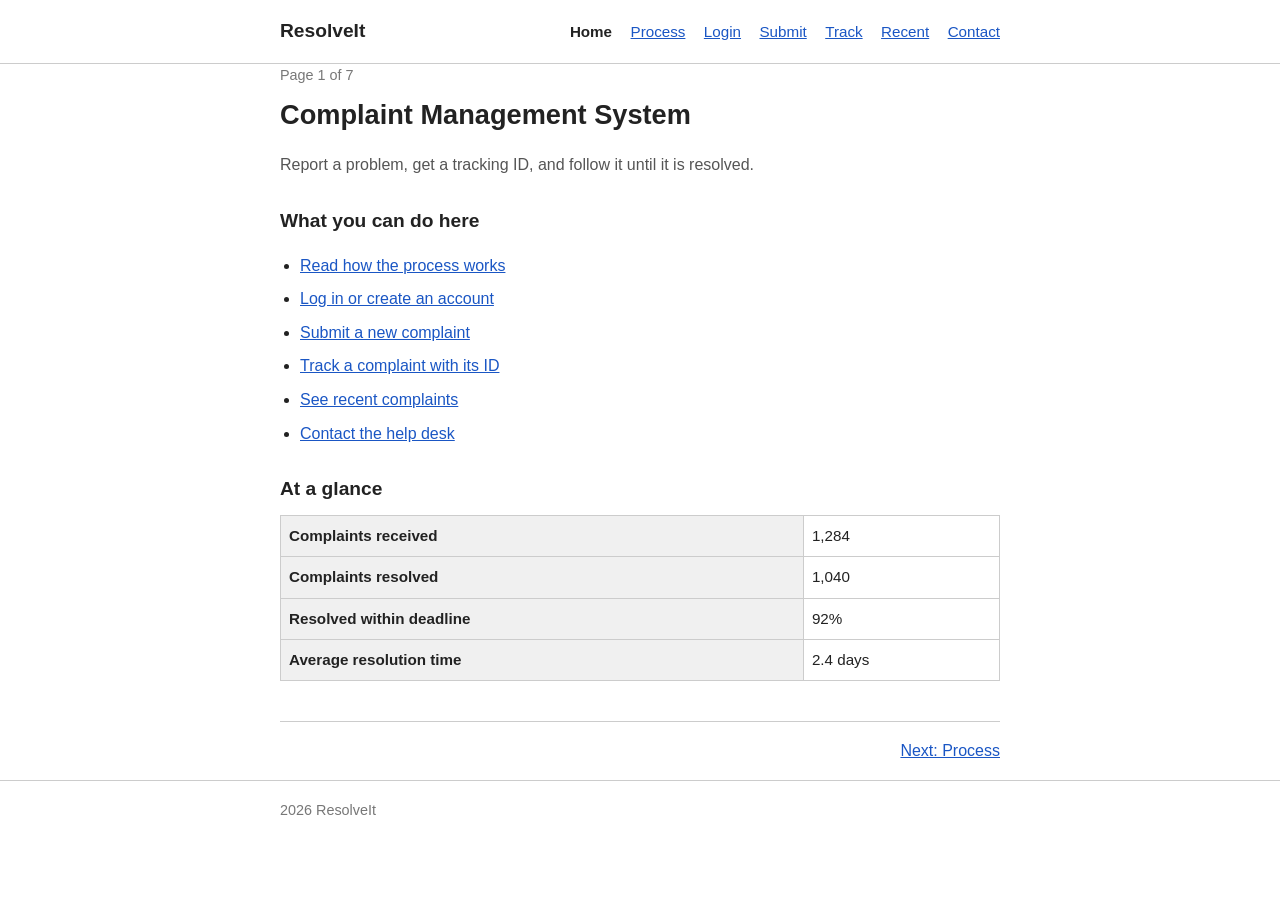
<file: index.html>
<!DOCTYPE html>
<html lang="en">
<head>
  <meta charset="UTF-8">
  <meta name="viewport" content="width=device-width, initial-scale=1.0">
  <title>Home | ResolveIt</title>
  <link rel="stylesheet" href="style.css">
</head>
<body>

  <header class="site-header">
    <div class="wrap">
      <a href="index.html" class="logo">ResolveIt</a>
      <nav class="menu">
        <a href="index.html" class="here">Home</a>
        <a href="process.html">Process</a>
        <a href="login.html">Login</a>
        <a href="submit.html">Submit</a>
        <a href="track.html">Track</a>
        <a href="recent.html">Recent</a>
        <a href="contact.html">Contact</a>
      </nav>
    </div>
  </header>

  <main class="wrap">
    <p class="step-label">Page 1 of 7</p>
    <h1>Complaint Management System</h1>
    <p class="intro">Report a problem, get a tracking ID, and follow it until it is resolved.</p>

    <h2>What you can do here</h2>
    <ul class="plain">
      <li><a href="process.html">Read how the process works</a></li>
      <li><a href="login.html">Log in or create an account</a></li>
      <li><a href="submit.html">Submit a new complaint</a></li>
      <li><a href="track.html">Track a complaint with its ID</a></li>
      <li><a href="recent.html">See recent complaints</a></li>
      <li><a href="contact.html">Contact the help desk</a></li>
    </ul>

    <h2>At a glance</h2>
    <table>
      <tr><th>Complaints received</th><td>1,284</td></tr>
      <tr><th>Complaints resolved</th><td>1,040</td></tr>
      <tr><th>Resolved within deadline</th><td>92%</td></tr>
      <tr><th>Average resolution time</th><td>2.4 days</td></tr>
    </table>

    <div class="pager">
      <span></span>
      <a href="process.html">Next: Process </a>
    </div>
  </main>

  <footer class="site-footer">
    <div class="wrap"> 2026 ResolveIt</div>
  </footer>

</body>
</html>
</file>
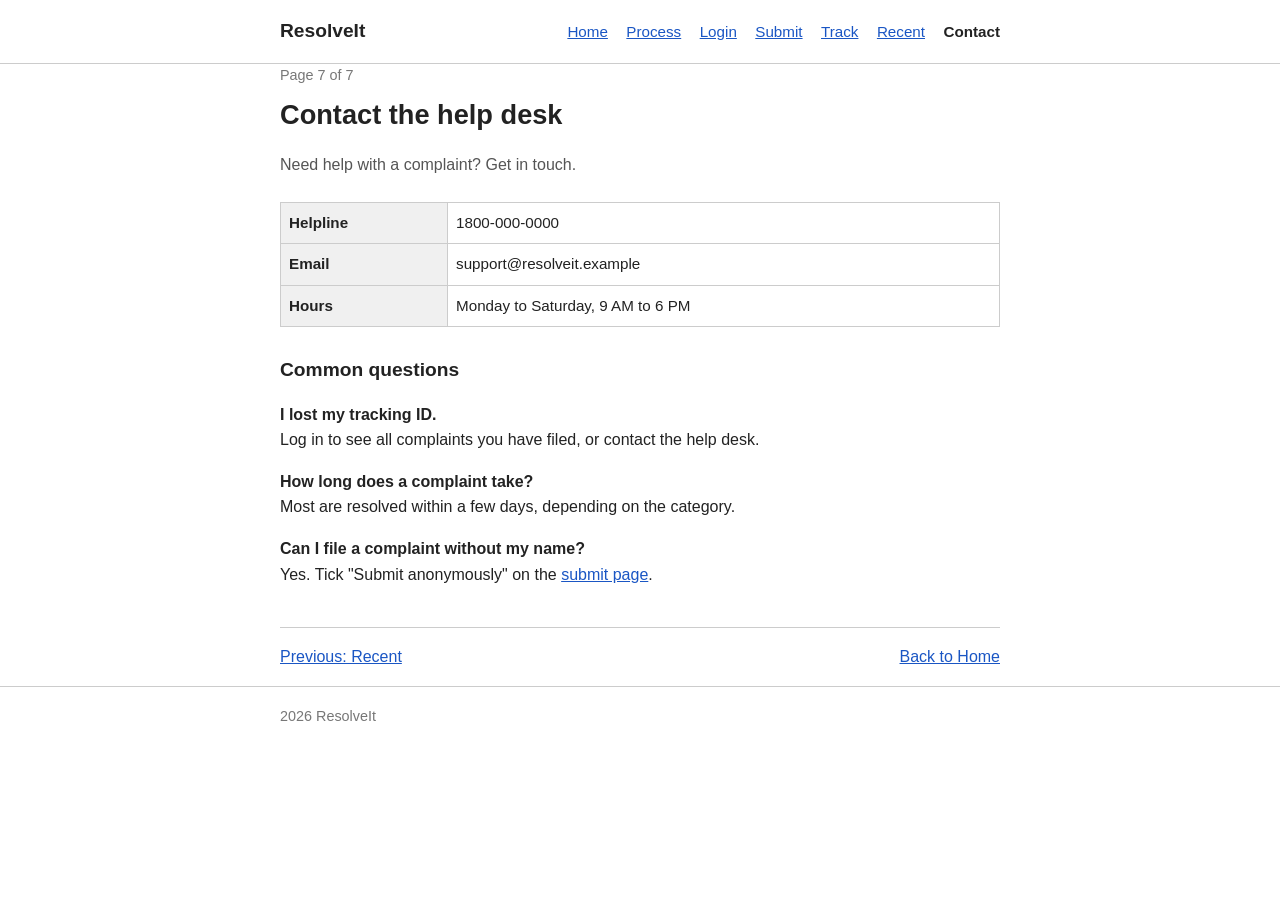
<file: contact.html>
<!DOCTYPE html>
<html lang="en">
<head>
  <meta charset="UTF-8">
  <meta name="viewport" content="width=device-width, initial-scale=1.0">
  <title>Contact | ResolveIt</title>
  <link rel="stylesheet" href="style.css">
</head>
<body>

  <header class="site-header">
    <div class="wrap">
      <a href="index.html" class="logo">ResolveIt</a>
      <nav class="menu">
        <a href="index.html">Home</a>
        <a href="process.html">Process</a>
        <a href="login.html">Login</a>
        <a href="submit.html">Submit</a>
        <a href="track.html">Track</a>
        <a href="recent.html">Recent</a>
        <a href="contact.html" class="here">Contact</a>
      </nav>
    </div>
  </header>

  <main class="wrap">
    <p class="step-label">Page 7 of 7</p>
    <h1>Contact the help desk</h1>
    <p class="intro">Need help with a complaint? Get in touch.</p>

    <table>
      <tr><th>Helpline</th><td>1800-000-0000</td></tr>
      <tr><th>Email</th><td>support@resolveit.example</td></tr>
      <tr><th>Hours</th><td>Monday to Saturday, 9 AM to 6 PM</td></tr>
    </table>

    <h2>Common questions</h2>
    <p><strong>I lost my tracking ID.</strong><br>Log in to see all complaints you have filed, or contact the help desk.</p>
    <p><strong>How long does a complaint take?</strong><br>Most are resolved within a few days, depending on the category.</p>
    <p><strong>Can I file a complaint without my name?</strong><br>Yes. Tick "Submit anonymously" on the <a href="submit.html">submit page</a>.</p>

    <div class="pager">
      <a href="recent.html"> Previous: Recent</a>
      <a href="index.html">Back to Home </a>
    </div>
  </main>

  <footer class="site-footer">
    <div class="wrap"> 2026 ResolveIt</div>
  </footer>

</body>
</html>
</file>
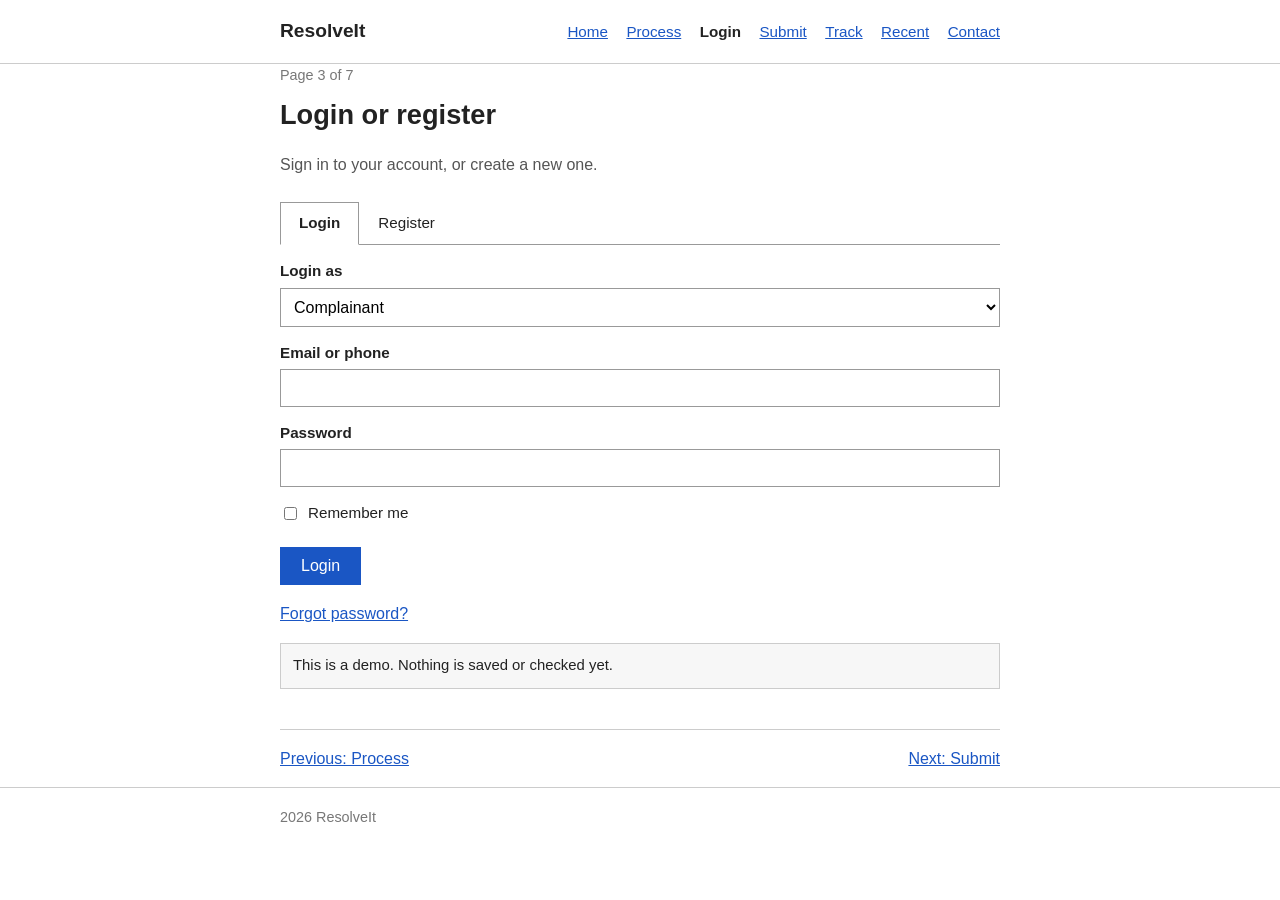
<file: login.html>
<!DOCTYPE html>
<html lang="en">
<head>
  <meta charset="UTF-8">
  <meta name="viewport" content="width=device-width, initial-scale=1.0">
  <title>Login | ResolveIt</title>
  <link rel="stylesheet" href="style.css">
</head>
<body>

  <header class="site-header">
    <div class="wrap">
      <a href="index.html" class="logo">ResolveIt</a>
      <nav class="menu">
        <a href="index.html">Home</a>
        <a href="process.html">Process</a>
        <a href="login.html" class="here">Login</a>
        <a href="submit.html">Submit</a>
        <a href="track.html">Track</a>
        <a href="recent.html">Recent</a>
        <a href="contact.html">Contact</a>
      </nav>
    </div>
  </header>

  <main class="wrap">
    <p class="step-label">Page 3 of 7</p>
    <h1>Login or register</h1>
    <p class="intro">Sign in to your account, or create a new one.</p>

    <div class="tabbed">
      <input type="radio" name="auth-tab" id="tab-login" class="tab-input" checked>
      <input type="radio" name="auth-tab" id="tab-register" class="tab-input">

      <div class="tabs">
        <label for="tab-login">Login</label>
        <label for="tab-register">Register</label>
      </div>

      <!-- Login -->
      <form class="login-form" action="#" onsubmit="return false;">
        <label for="login-role">Login as</label>
        <select id="login-role">
          <option>Complainant</option>
          <option>Staff / Officer</option>
          <option>Administrator</option>
        </select>

        <label for="login-email">Email or phone</label>
        <input type="text" id="login-email">

        <label for="login-pass">Password</label>
        <input type="password" id="login-pass">

        <label class="inline"><input type="checkbox"> Remember me</label>

        <button type="submit">Login</button>
        <p><a href="#">Forgot password?</a></p>
      </form>

      <!-- Register -->
      <form class="register-form" action="#" onsubmit="return false;">
        <label for="reg-name">Full name</label>
        <input type="text" id="reg-name">

        <label for="reg-email">Email</label>
        <input type="text" id="reg-email">

        <label for="reg-phone">Mobile number</label>
        <input type="text" id="reg-phone">

        <label for="reg-pass">Password</label>
        <input type="password" id="reg-pass">

        <label for="reg-pass2">Confirm password</label>
        <input type="password" id="reg-pass2">

        <label class="inline"><input type="checkbox"> I agree to the terms of use</label>

        <button type="submit">Create account</button>
      </form>
    </div>

    <p class="note">This is a demo. Nothing is saved or checked yet.</p>

    <div class="pager">
      <a href="process.html"> Previous: Process</a>
      <a href="submit.html">Next: Submit </a>
    </div>
  </main>

  <footer class="site-footer">
    <div class="wrap"> 2026 ResolveIt</div>
  </footer>

</body>
</html>
</file>
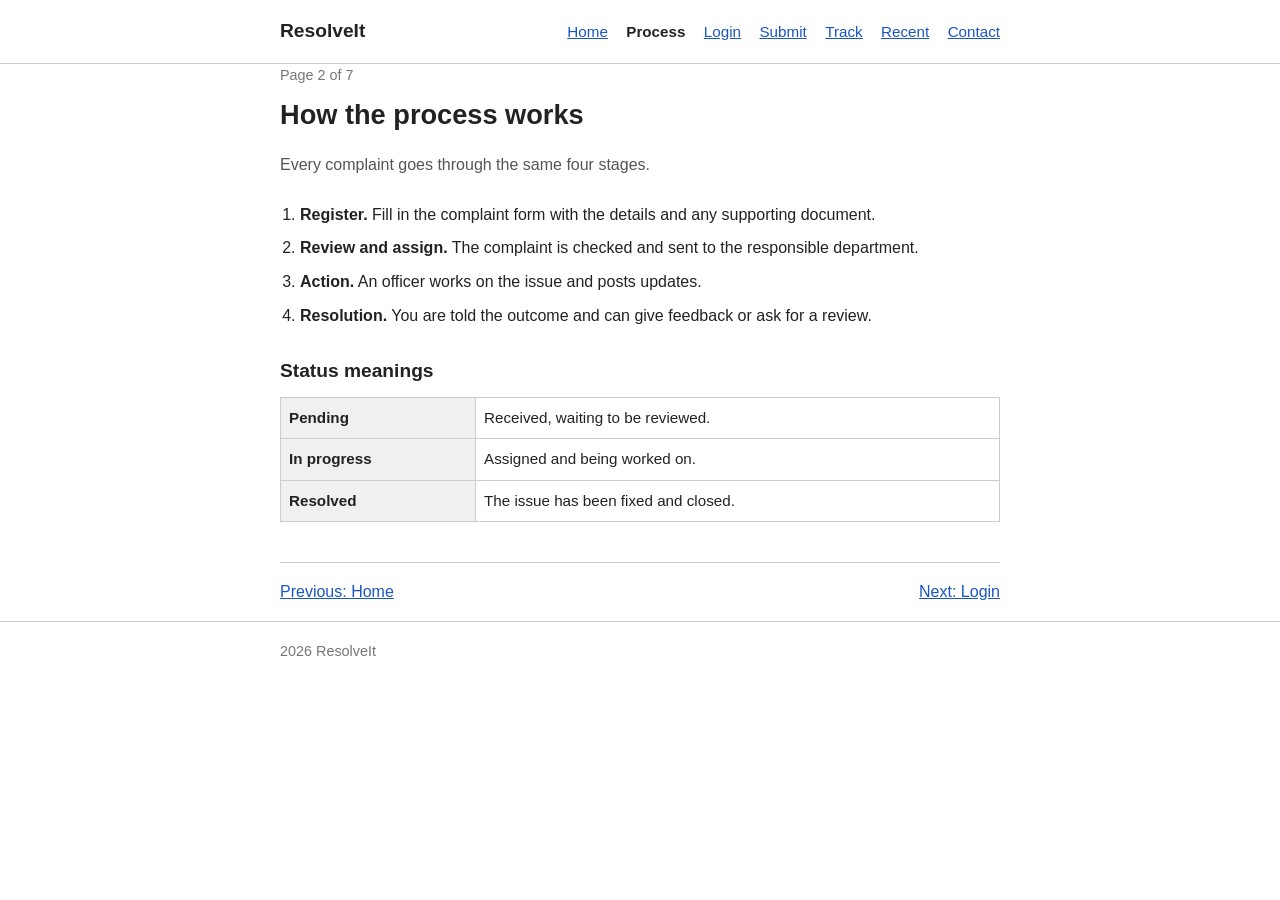
<file: process.html>
<!DOCTYPE html>
<html lang="en">
<head>
  <meta charset="UTF-8">
  <meta name="viewport" content="width=device-width, initial-scale=1.0">
  <title>Process | ResolveIt</title>
  <link rel="stylesheet" href="style.css">
</head>
<body>

  <header class="site-header">
    <div class="wrap">
      <a href="index.html" class="logo">ResolveIt</a>
      <nav class="menu">
        <a href="index.html">Home</a>
        <a href="process.html" class="here">Process</a>
        <a href="login.html">Login</a>
        <a href="submit.html">Submit</a>
        <a href="track.html">Track</a>
        <a href="recent.html">Recent</a>
        <a href="contact.html">Contact</a>
      </nav>
    </div>
  </header>

  <main class="wrap">
    <p class="step-label">Page 2 of 7</p>
    <h1>How the process works</h1>
    <p class="intro">Every complaint goes through the same four stages.</p>

    <ol class="plain">
      <li><strong>Register.</strong> Fill in the complaint form with the details and any supporting document.</li>
      <li><strong>Review and assign.</strong> The complaint is checked and sent to the responsible department.</li>
      <li><strong>Action.</strong> An officer works on the issue and posts updates.</li>
      <li><strong>Resolution.</strong> You are told the outcome and can give feedback or ask for a review.</li>
    </ol>

    <h2>Status meanings</h2>
    <table>
      <tr><th>Pending</th><td>Received, waiting to be reviewed.</td></tr>
      <tr><th>In progress</th><td>Assigned and being worked on.</td></tr>
      <tr><th>Resolved</th><td>The issue has been fixed and closed.</td></tr>
    </table>

    <div class="pager">
      <a href="index.html"> Previous: Home</a>
      <a href="login.html">Next: Login </a>
    </div>
  </main>

  <footer class="site-footer">
    <div class="wrap"> 2026 ResolveIt</div>
  </footer>

</body>
</html>
</file>
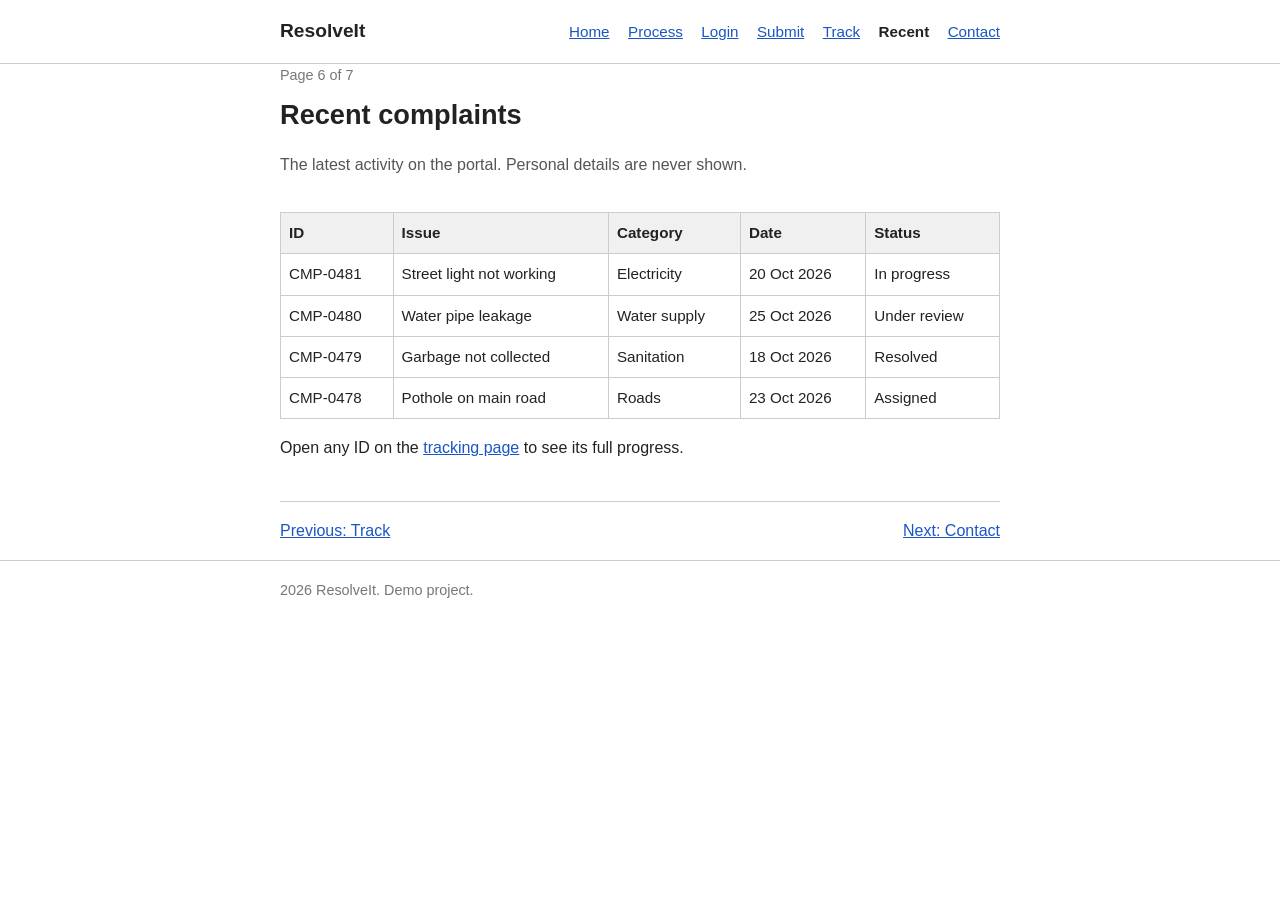
<file: recent.html>
<!DOCTYPE html>
<html lang="en">
<head>
  <meta charset="UTF-8">
  <meta name="viewport" content="width=device-width, initial-scale=1.0">
  <title>Recent Complaints | ResolveIt</title>
  <link rel="stylesheet" href="style.css">
</head>
<body>

  <header class="site-header">
    <div class="wrap">
      <a href="index.html" class="logo">ResolveIt</a>
      <nav class="menu">
        <a href="index.html">Home</a>
        <a href="process.html">Process</a>
        <a href="login.html">Login</a>
        <a href="submit.html">Submit</a>
        <a href="track.html">Track</a>
        <a href="recent.html" class="here">Recent</a>
        <a href="contact.html">Contact</a>
      </nav>
    </div>
  </header>

  <main class="wrap">
    <p class="step-label">Page 6 of 7</p>
    <h1>Recent complaints</h1>
    <p class="intro">The latest activity on the portal. Personal details are never shown.</p>

    <div class="table-scroll">
      <table>
        <thead>
          <tr><th>ID</th><th>Issue</th><th>Category</th><th>Date</th><th>Status</th></tr>
        </thead>
        <tbody>
          <tr><td>CMP-0481</td><td>Street light not working</td><td>Electricity</td><td>20 Oct 2026</td><td>In progress</td></tr>
          <tr><td>CMP-0480</td><td>Water pipe leakage</td><td>Water supply</td><td>25 Oct 2026</td><td>Under review</td></tr>
          <tr><td>CMP-0479</td><td>Garbage not collected</td><td>Sanitation</td><td>18 Oct 2026</td><td>Resolved</td></tr>
          <tr><td>CMP-0478</td><td>Pothole on main road</td><td>Roads</td><td>23 Oct 2026</td><td>Assigned</td></tr>
        </tbody>
      </table>
    </div>

    <p>Open any ID on the <a href="track.html">tracking page</a> to see its full progress.</p>

    <div class="pager">
      <a href="track.html"> Previous: Track</a>
      <a href="contact.html">Next: Contact </a>
    </div>
  </main>

  <footer class="site-footer">
    <div class="wrap"> 2026 ResolveIt. Demo project.</div>
  </footer>

</body>
</html>
</file>
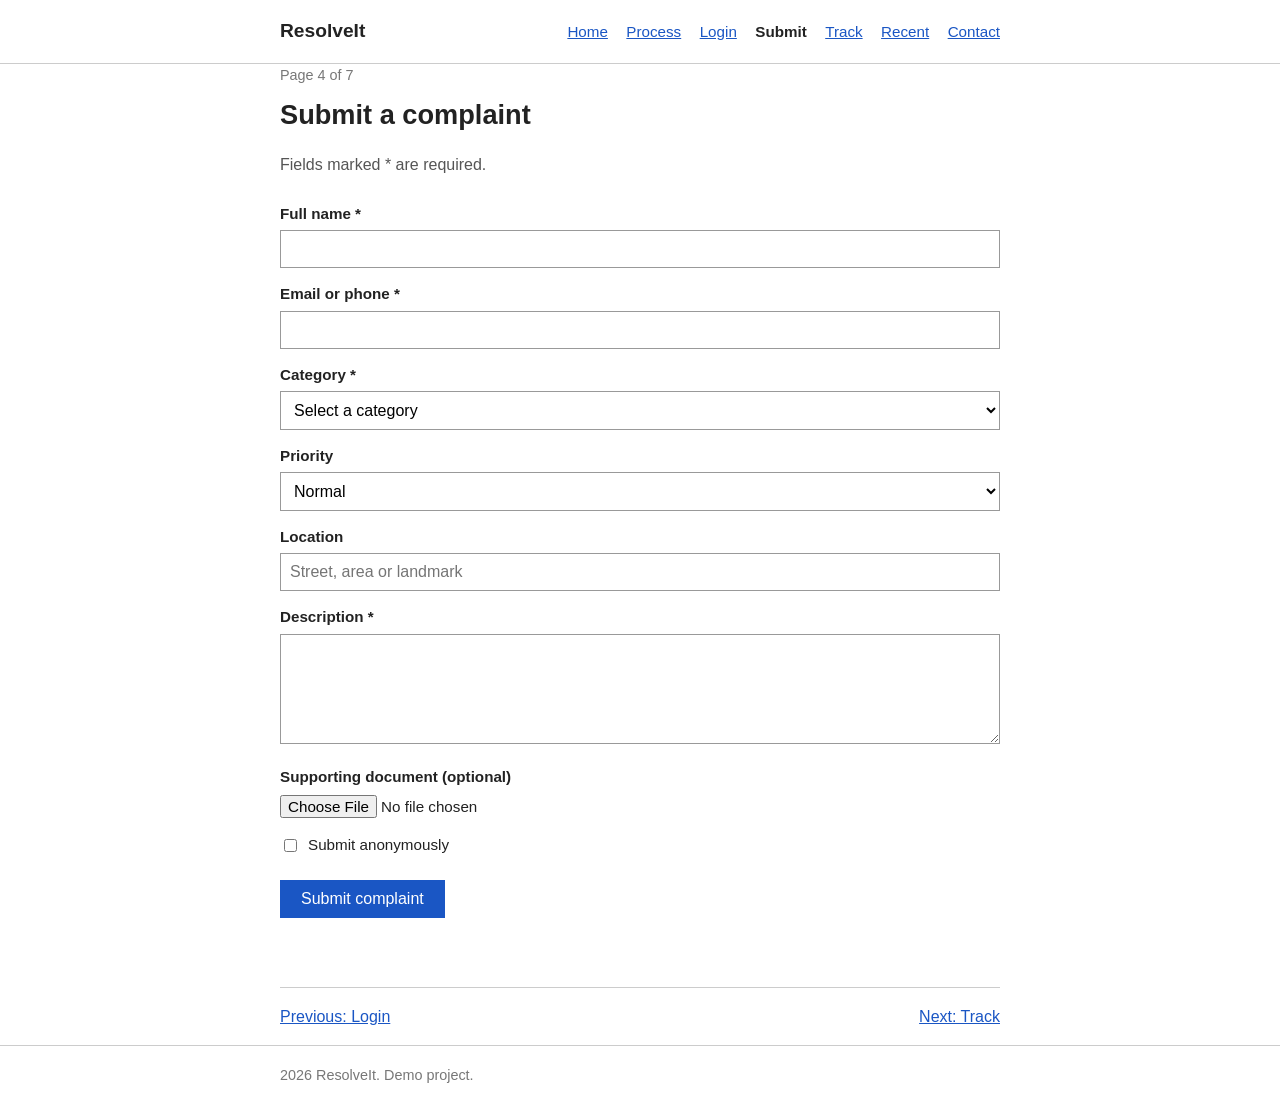
<file: submit.html>
<!DOCTYPE html>
<html lang="en">
<head>
  <meta charset="UTF-8">
  <meta name="viewport" content="width=device-width, initial-scale=1.0">
  <title>Submit a Complaint | ResolveIt</title>
  <link rel="stylesheet" href="style.css">
</head>
<body>

  <header class="site-header">
    <div class="wrap">
      <a href="index.html" class="logo">ResolveIt</a>
      <nav class="menu">
        <a href="index.html">Home</a>
        <a href="process.html">Process</a>
        <a href="login.html">Login</a>
        <a href="submit.html" class="here">Submit</a>
        <a href="track.html">Track</a>
        <a href="recent.html">Recent</a>
        <a href="contact.html">Contact</a>
      </nav>
    </div>
  </header>

  <main class="wrap">
    <p class="step-label">Page 4 of 7</p>
    <h1>Submit a complaint</h1>
    <p class="intro">Fields marked * are required.</p>

    <form id="complaintForm" action="#">
      <label for="name">Full name *</label>
      <input type="text" id="name">

      <label for="contact">Email or phone *</label>
      <input type="text" id="contact">

      <label for="category">Category *</label>
      <select id="category">
        <option value="">Select a category</option>
        <option>Water supply</option>
        <option>Roads and infrastructure</option>
        <option>Electricity</option>
        <option>Sanitation</option>
        <option>Staff conduct</option>
        <option>Other</option>
      </select>

      <label for="priority">Priority</label>
      <select id="priority">
        <option>Normal</option>
        <option>High</option>
        <option>Urgent</option>
      </select>

      <label for="location">Location</label>
      <input type="text" id="location" placeholder="Street, area or landmark">

      <label for="details">Description *</label>
      <textarea id="details" rows="5"></textarea>

      <label for="file">Supporting document (optional)</label>
      <input type="file" id="file">

      <label class="inline"><input type="checkbox"> Submit anonymously</label>

      <button type="submit">Submit complaint</button>
      <p class="error" id="formError" role="alert"></p>
    </form>

    <div class="note" id="done" hidden>
      Your complaint has been recorded (demo). Your tracking ID is
      <strong id="newId"></strong>.
      <a href="track.html">Go to the tracking page</a>.
    </div>

    <div class="pager">
      <a href="login.html"> Previous: Login</a>
      <a href="track.html">Next: Track </a>
    </div>
  </main>

  <footer class="site-footer">
    <div class="wrap"> 2026 ResolveIt. Demo project.</div>
  </footer>

  

</body>
</html>
</file>
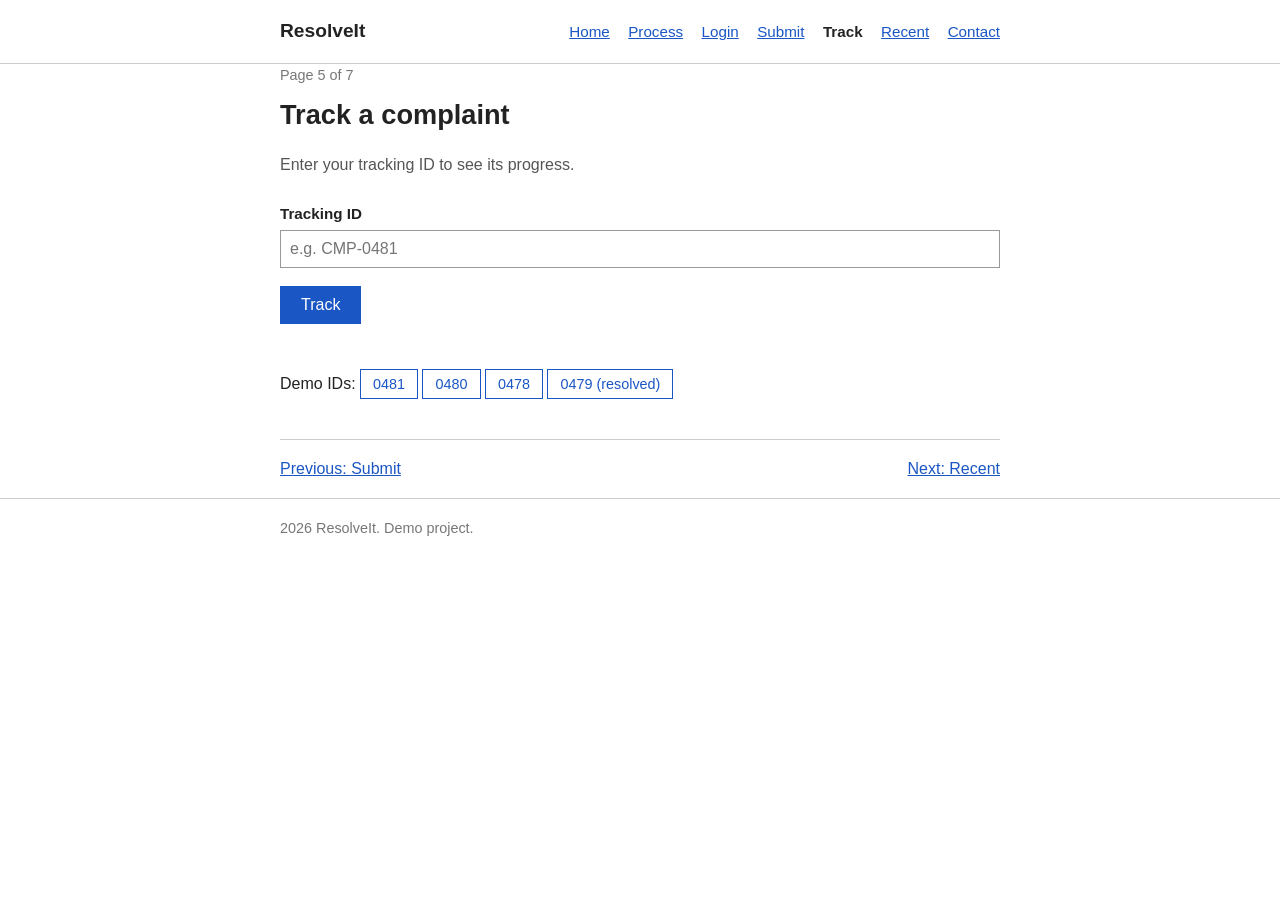
<file: track.html>
<!DOCTYPE html>
<html lang="en">
<head>
  <meta charset="UTF-8">
  <meta name="viewport" content="width=device-width, initial-scale=1.0">
  <title>Track a Complaint | ResolveIt</title>
  <link rel="stylesheet" href="style.css">
</head>
<body>

  <header class="site-header">
    <div class="wrap">
      <a href="index.html" class="logo">ResolveIt</a>
      <nav class="menu">
        <a href="index.html">Home</a>
        <a href="process.html">Process</a>
        <a href="login.html">Login</a>
        <a href="submit.html">Submit</a>
        <a href="track.html" class="here">Track</a>
        <a href="recent.html">Recent</a>
        <a href="contact.html">Contact</a>
      </nav>
    </div>
  </header>

  <main class="wrap">
    <p class="step-label">Page 5 of 7</p>
    <h1>Track a complaint</h1>
    <p class="intro">Enter your tracking ID to see its progress.</p>

    <form id="trackForm" action="#" autocomplete="off">
      <label for="trackId">Tracking ID</label>
      <input type="text" id="trackId" placeholder="e.g. CMP-0481">
      <button type="submit">Track</button>
    </form>
    <p class="error" id="msg" role="alert"></p>

    <p>Demo IDs:
      <button type="button" class="small secondary" data-id="CMP-0481">0481</button>
      <button type="button" class="small secondary" data-id="CMP-0480">0480</button>
      <button type="button" class="small secondary" data-id="CMP-0478">0478</button>
      <button type="button" class="small secondary" data-id="CMP-0479">0479 (resolved)</button>
    </p>

    <div id="result" aria-live="polite"></div>

    <div class="pager">
      <a href="submit.html"> Previous: Submit</a>
      <a href="recent.html">Next: Recent </a>
    </div>
  </main>

  <footer class="site-footer">
    <div class="wrap"> 2026 ResolveIt. Demo project.</div>
  </footer>

  
</body>
</html>
</file>
<file: style.css>
/* Plain, simple styles shared by every page */
* { box-sizing: border-box; }

body {
  font-family: Arial, Helvetica, sans-serif;
  color: #222;
  background: #fff;
  line-height: 1.6;
  margin: 0;
}

a { color: #1a56c4; }

.wrap { max-width: 760px; margin: 0 auto; padding: 0 20px; }

/* Header and menu */
.site-header { border-bottom: 1px solid #ccc; padding: 16px 0; }
.site-header .wrap { display: flex; flex-wrap: wrap; justify-content: space-between; align-items: center; gap: 10px; }
.logo { font-weight: bold; font-size: 1.2rem; color: #222; text-decoration: none; }
.menu a { margin-left: 14px; font-size: 0.95rem; }
.menu a.here { font-weight: bold; text-decoration: none; color: #222; }

/* Content */
main { padding: 30px 0 10px; }
h1 { font-size: 1.7rem; margin: 0 0 8px; }
h2 { font-size: 1.2rem; margin: 28px 0 8px; }
.step-label { color: #777; font-size: 0.9rem; margin: 0 0 6px; }
.intro { color: #555; margin-bottom: 24px; }

ol.plain, ul.plain { padding-left: 20px; }
ol.plain li, ul.plain li { margin-bottom: 8px; }

/* Forms */
label { display: block; margin: 14px 0 4px; font-weight: bold; font-size: 0.95rem; }
input[type="text"], input[type="password"], select, textarea {
  width: 100%;
  padding: 9px;
  font-size: 1rem;
  font-family: inherit;
  border: 1px solid #999;
  background: #fff;
}
input[type="file"] { font-size: 0.95rem; }
.inline { display: flex; align-items: center; gap: 8px; font-weight: normal; }
.inline input { width: auto; }

button, .button {
  display: inline-block;
  padding: 9px 20px;
  margin-top: 18px;
  font-size: 1rem;
  font-family: inherit;
  color: #fff;
  background: #1a56c4;
  border: 1px solid #1a56c4;
  cursor: pointer;
  text-decoration: none;
}
button.small { margin-top: 0; padding: 6px 12px; font-size: 0.9rem; }
button.secondary { color: #1a56c4; background: #fff; }

.note { margin-top: 16px; padding: 10px 12px; border: 1px solid #ccc; background: #f7f7f7; font-size: 0.93rem; }
.error { color: #b00020; margin-top: 10px; min-height: 1.2em; }

/* Tabs on the login page (no JavaScript) */
.tab-input { position: absolute; opacity: 0; pointer-events: none; }
.tabs { display: flex; gap: 0; border-bottom: 1px solid #999; margin-bottom: 10px; }
.tabs label { margin: 0; padding: 8px 18px; border: 1px solid transparent; cursor: pointer; font-weight: normal; }
#tab-login:checked ~ .tabs label[for="tab-login"],
#tab-register:checked ~ .tabs label[for="tab-register"] {
  border: 1px solid #999;
  border-bottom: 1px solid #fff;
  margin-bottom: -1px;
  font-weight: bold;
}
#tab-login:checked ~ .register-form { display: none; }
#tab-register:checked ~ .login-form { display: none; }

/* Tables */
table { width: 100%; border-collapse: collapse; margin-top: 10px; }
th, td { text-align: left; padding: 8px; border: 1px solid #ccc; font-size: 0.95rem; }
th { background: #f0f0f0; }
.table-scroll { overflow-x: auto; }

/* Tracker result */
.result { margin-top: 24px; border: 1px solid #ccc; padding: 18px; }
.result h2 { margin-top: 0; }
.meta { color: #666; font-size: 0.9rem; margin: 0 0 12px; }
.progress { list-style: none; padding: 0; margin: 14px 0; }
.progress li { padding: 6px 0 6px 26px; position: relative; color: #888; }
.progress li::before { content: "\25CB"; position: absolute; left: 0; }
.progress li.done { color: #222; }
.progress li.done::before { content: "\2713"; color: #1b7f4b; font-weight: bold; }
.progress li.current { color: #1a56c4; font-weight: bold; }
.progress li.current::before { content: "\25CF"; color: #1a56c4; }
.log { padding-left: 18px; font-size: 0.93rem; }
.stars button { margin: 0 2px 0 0; padding: 2px 8px; font-size: 1.3rem; color: #bbb; background: #fff; border: 1px solid #ccc; }
.stars button.on { color: #e09b00; }

/* Previous / next */
.pager { display: flex; justify-content: space-between; margin: 40px 0 0; padding: 16px 0; border-top: 1px solid #ccc; }

.site-footer { border-top: 1px solid #ccc; padding: 18px 0; color: #777; font-size: 0.9rem; }

@media (max-width: 520px) {
  .menu a { margin: 0 12px 0 0; }
}
</file>
